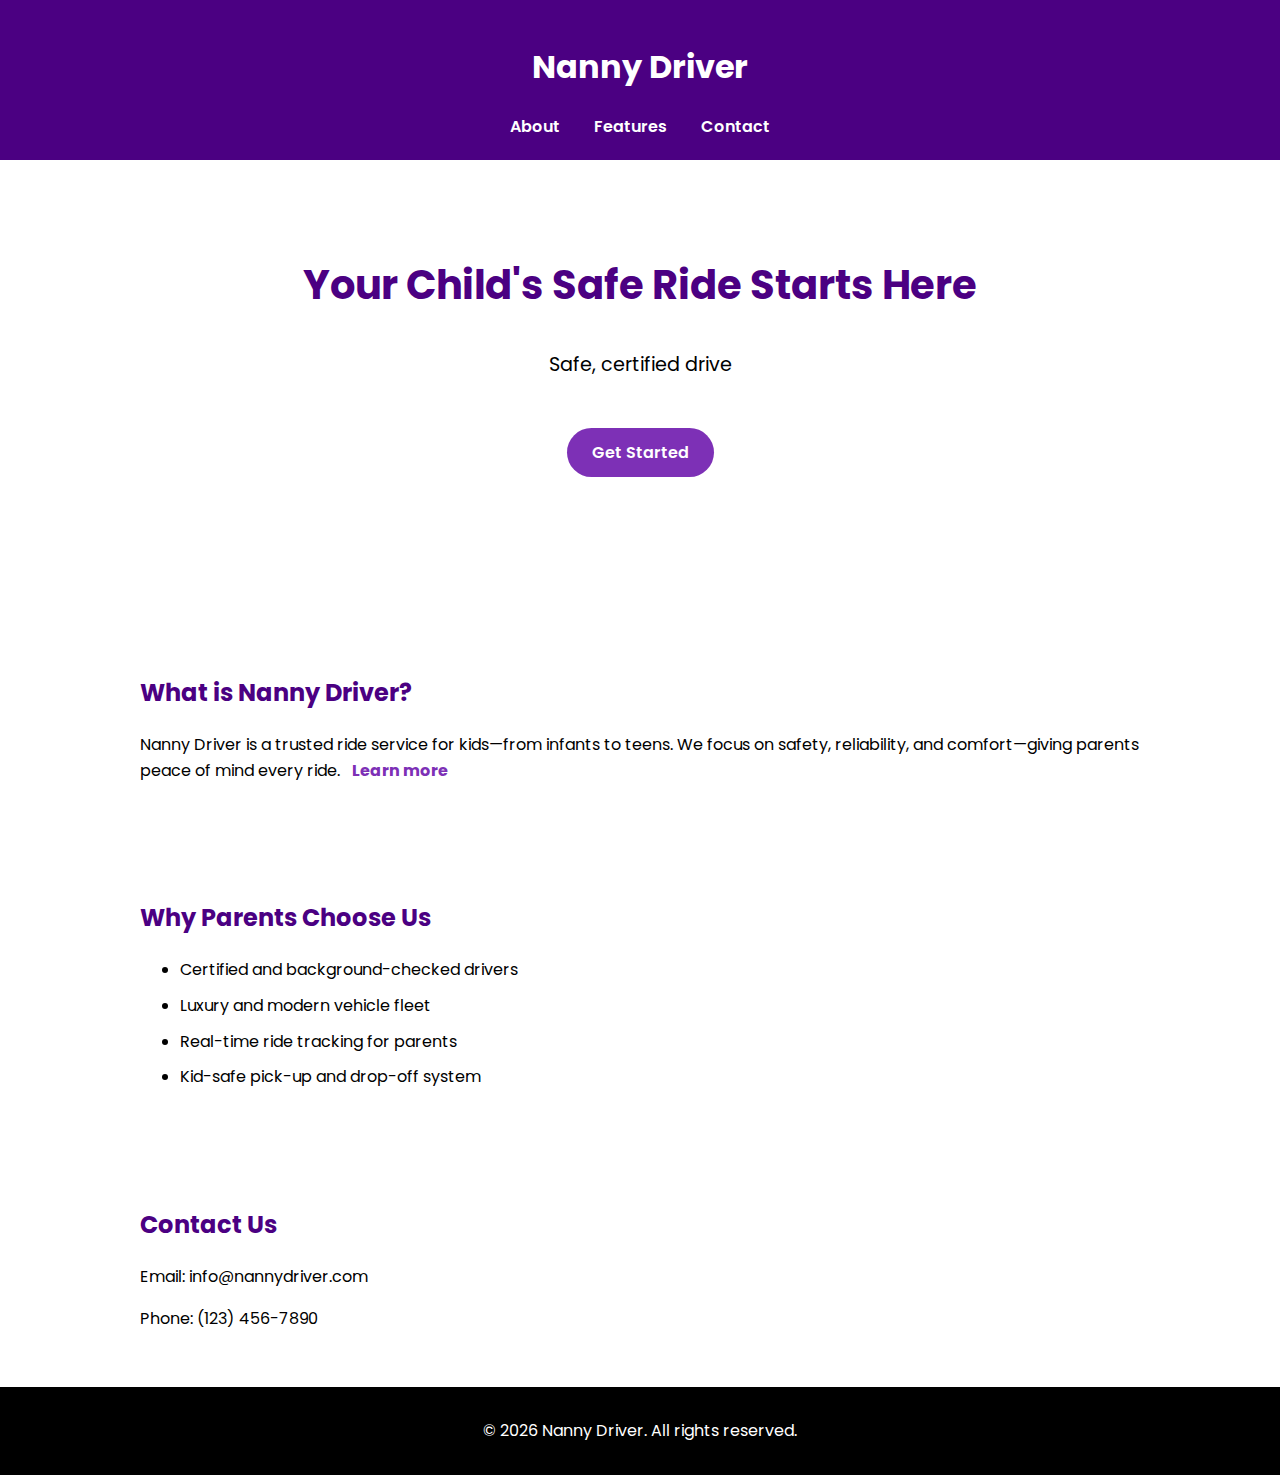
<file: index.html>
<!DOCTYPE html>
<html lang="en">
<head>
  <meta charset="UTF-8" />
  <meta name="viewport" content="width=device-width, initial-scale=1.0" />
  <title>Nanny Driver</title>
  <link rel="stylesheet" href="style.css" />
  <link href="https://fonts.googleapis.com/css2?family=Poppins:wght@400;600;700&display=swap" rel="stylesheet">
</head>
<body>
  <header>
    <h1>Nanny Driver</h1>
    <nav>
      <ul>
        <li><a href="about.html">About</a></li>
        <li><a href="#features">Features</a></li>
        <li><a href="#contact">Contact</a></li>
      </ul>
    </nav>
  </header>

  <section class="hero">
    <h2>Your Child's Safe Ride Starts Here</h2>
    <p id="typewriter"></p>
    <a href="#contact" class="cta">Get Started</a>
  </section>
  
  <section id="about">
    <div class="about-header">
      <h3 class="tagline">Peace of Mind in Every Mile</h3>
    </div>
    <h2>What is Nanny Driver?</h2>
    <p>
      Nanny Driver is a trusted ride service for kids—from infants to teens. We focus on safety, reliability, and comfort—giving parents peace of mind every ride.
      <a href="about.html" class="learn-more">Learn more</a>
    </p>
  </section>
  

  <section id="features">
    <h2>Why Parents Choose Us</h2>
    <ul>
      <li>Certified and background-checked drivers</li>
      <li>Luxury and modern vehicle fleet</li>
      <li>Real-time ride tracking for parents</li>
      <li>Kid-safe pick-up and drop-off system</li>
    </ul>
  </section>

  <section id="contact">
    <h2>Contact Us</h2>
    <p>Email: info@nannydriver.com</p>
    <p>Phone: (123) 456-7890</p>
  </section>

  <footer>
    <p>&copy; 2025 Nanny Driver. All rights reserved.</p>
  </footer>

  <script src="script.js"></script>
</body>
</html>
</file>
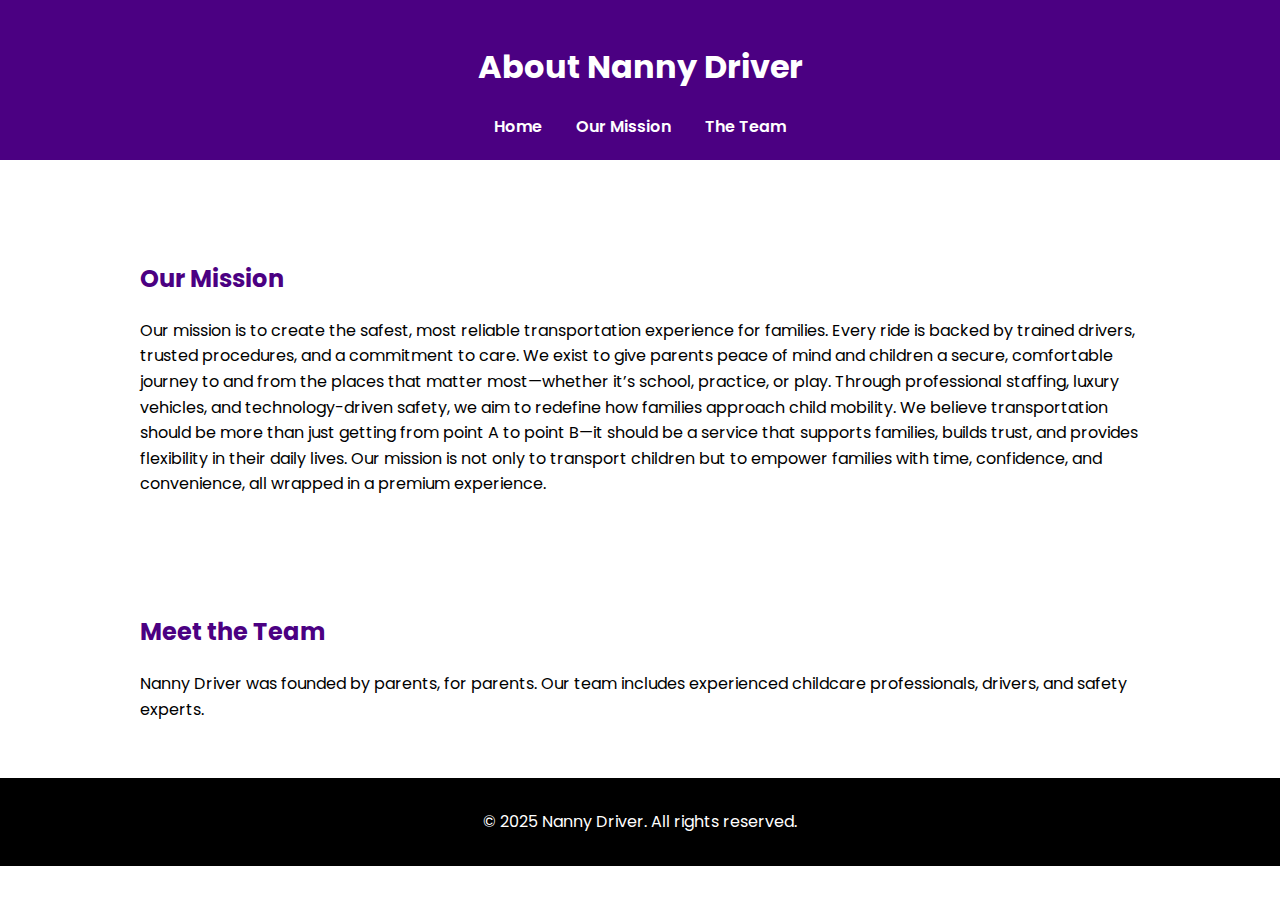
<file: about.html>
<!DOCTYPE html>
<html lang="en">
<head>
  <meta charset="UTF-8">
  <meta name="viewport" content="width=device-width, initial-scale=1.0">
  <title>About Nanny Driver</title>
  <link rel="stylesheet" href="style.css">
  <link href="https://fonts.googleapis.com/css2?family=Poppins:wght@400;600;700&display=swap" rel="stylesheet">
</head>
<body>
      
  <header>
    <h1>About Nanny Driver</h1>
    <nav>
      <ul>
        <li><a href="index.html">Home</a></li>
        <li><a href="#mission">Our Mission</a></li>
        <li><a href="#team">The Team</a></li>
      </ul>
    </nav>
  </header>
  <section class="simple-tagline">
    <p id="about-typewriter"></p>
  </section>
  

  <section id="mission">
    <h2>Our Mission</h2>
    <p>
        Our mission is to create the safest, most reliable transportation experience for families. Every ride is backed by trained drivers, trusted procedures, and a commitment to care.

        We exist to give parents peace of mind and children a secure, comfortable journey to and from the places that matter most—whether it’s school, practice, or play. Through professional staffing, luxury vehicles, and technology-driven safety, we aim to redefine how families approach child mobility.
        
        We believe transportation should be more than just getting from point A to point B—it should be a service that supports families, builds trust, and provides flexibility in their daily lives. Our mission is not only to transport children but to empower families with time, confidence, and convenience, all wrapped in a premium experience.
        
        
    </p>
  </section>

  <section id="team">
    <h2>Meet the Team</h2>
    <p>
      Nanny Driver was founded by parents, for parents. Our team includes experienced childcare professionals, drivers, and safety experts.
    </p>
  </section>

  <footer>
    <p>&copy; 2025 Nanny Driver. All rights reserved.</p>
  </footer>
</body>
</html>
</file>
<file: style.css>
:root {
  --primary: #4B0082;
  --accent: #7D30B6;
  --background: #FFFFFF;
  --text: #000000;
}

body {
  font-family: 'Poppins', sans-serif;
  background-color: var(--background);
  color: var(--text);
  margin: 0;
  padding: 0;
  line-height: 1.6;
  
}


header {
  background-color: var(--primary);
  color: #FFFFFF;
  padding: 20px;
  text-align: center;
}

nav ul {
  list-style: none;
  padding: 0;
  margin: 10px 0 0;
}

nav ul li {
  display: inline;
  margin: 0 15px;
}

nav ul li a,
nav ul li button {
  color: #FFFFFF;
  text-decoration: none;
  font-weight: 600;
  background: none;
  border: none;
  cursor: pointer;
  font-family: 'Poppins', sans-serif;
}

nav ul li a:hover,
nav ul li button:hover {
  color: var(--accent);
}

.hero {
  padding: 60px 20px;
  text-align: center;
  animation: fadeIn 1.2s ease-in;
}

.hero h2 {
  font-size: 2.5rem;
  color: var(--primary);
}

.hero p {
  font-size: 1.2rem;
  margin-bottom: 20px;
}

.cta {
  display: inline-block;
  background: var(--accent);
  color: white;
  padding: 12px 25px;
  border-radius: 25px;
  text-decoration: none;
  font-weight: 600;
  transition: background 0.3s ease;
}

.cta:hover {
  background: #a74be6;
}

section {
  padding: 40px 20px;
  max-width: 1000px;
  margin: auto;
}

section h2 {
  color: var(--primary);
}

ul li {
  margin-bottom: 10px;
}

footer {
  background-color: #000000;
  color: #FFFFFF;
  text-align: center;
  padding: 15px;
}

/* Smooth scroll */
html {
  scroll-behavior: smooth;
}

/* Animations */
@keyframes fadeIn {
  from {
    opacity: 0;
    transform: translateY(30px);
  }
  to {
    opacity: 1;
    transform: translateY(0);
  }
}
.learn-more {
  color: #7D30B6;
  font-weight: bold;
  text-decoration: none;
  margin-left: 8px;
}

.learn-more:hover {
  text-decoration: underline;
}

#typewriter {
  font-size: 1.2rem;
  min-height: 3em;
  white-space: pre-wrap;
}
.about-header {
  text-align: center;
  margin-bottom: 30px;
}

.tagline {
  font-size: 1.6rem;
  color: #7D30B6;
  font-weight: 600;
  opacity: 0;
  transform: translateY(20px);
  animation: riseFade 1.2s ease-out forwards;
  animation-delay: 0.3s;

}

/* Animation */
@keyframes riseFade {
  to {
    opacity: 1;
    transform: translateY(0);
  }
}
.about-top-banner {
  background-color: #4B0082;
  color: #FFFFFF;
  text-align: center;
  padding: 40px 20px;
  animation: fadeSlideIn 1.3s ease-out;
}

.by-parents {
  font-size: 2rem;
  margin: 0;
  font-weight: 600;
}

/* Animation keyframes */
@keyframes fadeSlideIn {
  from {
    opacity: 0;
    transform: translateY(-30px);
  }
  to {
    opacity: 1;
    transform: translateY(0);
  }
}
.simple-tagline {
  text-align: center;
  padding: 15px 10px;
  margin-top: 10px;
}

.simple-tagline p {
  font-size: 2rem;
  color: #7D30B6;
  font-weight: 500;
  margin: 0;
}
</file>
